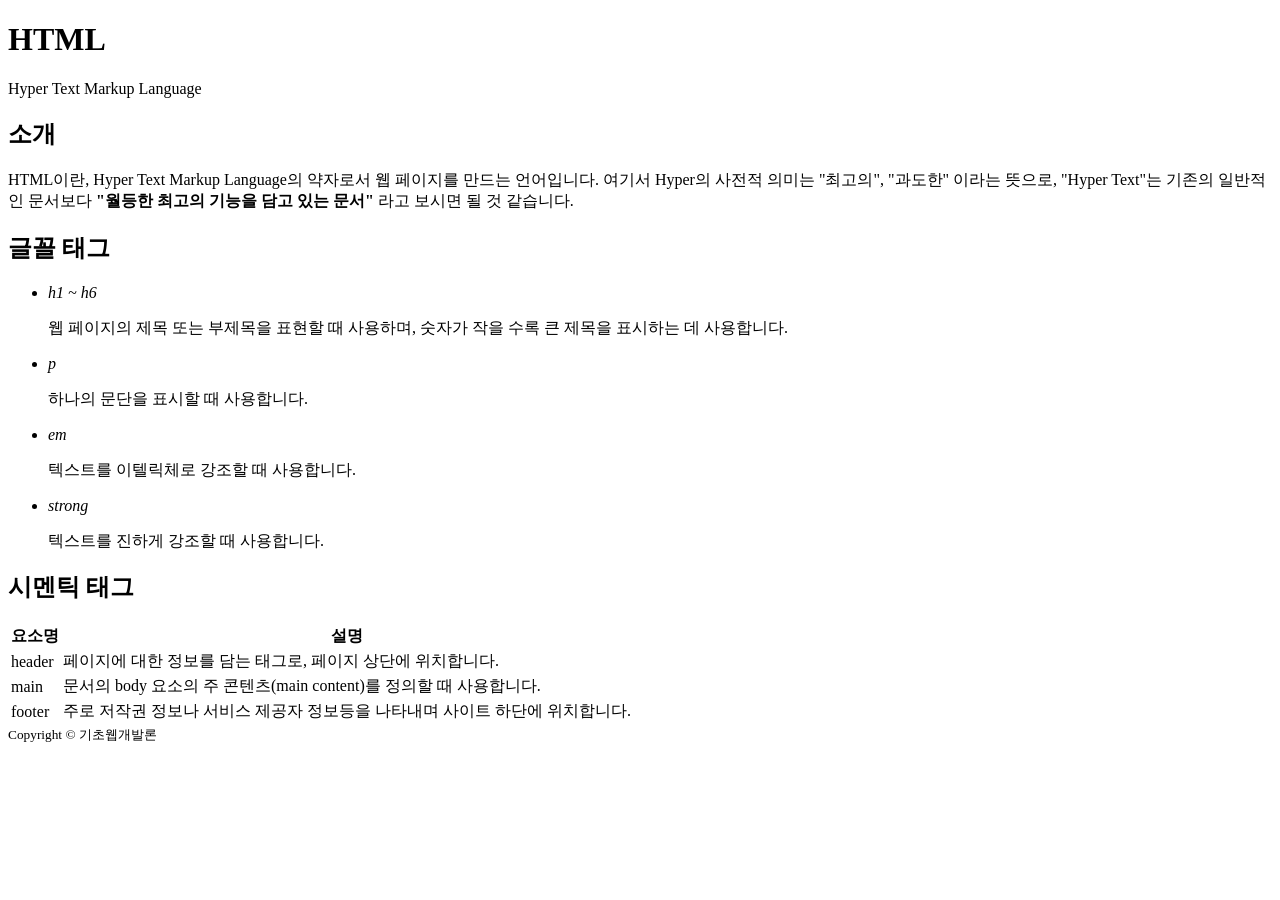
<file: index.html>
<!doctype html>
<html lang="ko">
  <head>
    <meta charset="UTF-8" />
    <meta name="viewport" content="width=device-width, initial-scale=1.0" />
    <title>나만의 프로필 카드 - Week 4</title>

    <!-- 🔽 여기에 구글 웹 폰트 <link> 태그를 추가하세요 -->

    <!-- 🔽 여기에 Internal Style Sheet(<style> 태그)를 작성하세요 -->
  </head>
  <body>
    <header>
      <h1>HTML</h1>
      <span>Hyper Text Markup Language</span>
    </header>
    <main>
      <section>
        <h2>소개</h2>
        <p>
          HTML이란, Hyper Text Markup Language의 약자로서 웹 페이지를 만드는
          언어입니다. 여기서 Hyper의 사전적 의미는 "최고의", "과도한" 이라는
          뜻으로, "Hyper Text"는 기존의 일반적인 문서보다
          <strong>"월등한 최고의 기능을 담고 있는 문서"</strong> 라고 보시면 될
          것 같습니다.
        </p>
      </section>

      <section>
        <h2>글꼴 태그</h2>
        <ul>
          <li>
            <em>h1 ~ h6</em>
            <p>
              웹 페이지의 제목 또는 부제목을 표현할 때 사용하며, 숫자가 작을
              수록 큰 제목을 표시하는 데 사용합니다.
            </p>
          </li>
          <li>
            <em>p</em>
            <p>하나의 문단을 표시할 때 사용합니다.</p>
          </li>
          <li>
            <em>em</em>
            <p>텍스트를 이텔릭체로 강조할 때 사용합니다.</p>
          </li>
          <li>
            <em>strong</em>
            <p>텍스트를 진하게 강조할 때 사용합니다.</p>
          </li>
        </ul>
      </section>

      <section>
        <h2>시멘틱 태그</h2>
        <table>
          <thead>
            <th>요소명</th>
            <th>설명</th>
          </thead>
          <tbody>
            <tr>
              <td>header</td>
              <td>
                페이지에 대한 정보를 담는 태그로, 페이지 상단에 위치합니다.
              </td>
            </tr>
            <tr>
              <td>main</td>
              <td>
                문서의 body 요소의 주 콘텐츠(main content)를 정의할 때
                사용합니다.
              </td>
            </tr>
            <tr>
              <td>footer</td>
              <td>
                주로 저작권 정보나 서비스 제공자 정보등을 나타내며 사이트 하단에
                위치합니다.
              </td>
            </tr>
          </tbody>
        </table>
      </section>
    </main>
    <footer>
      <small>Copyright &copy; 기초웹개발론</small>
    </footer>
  </body>
</html>
</file>
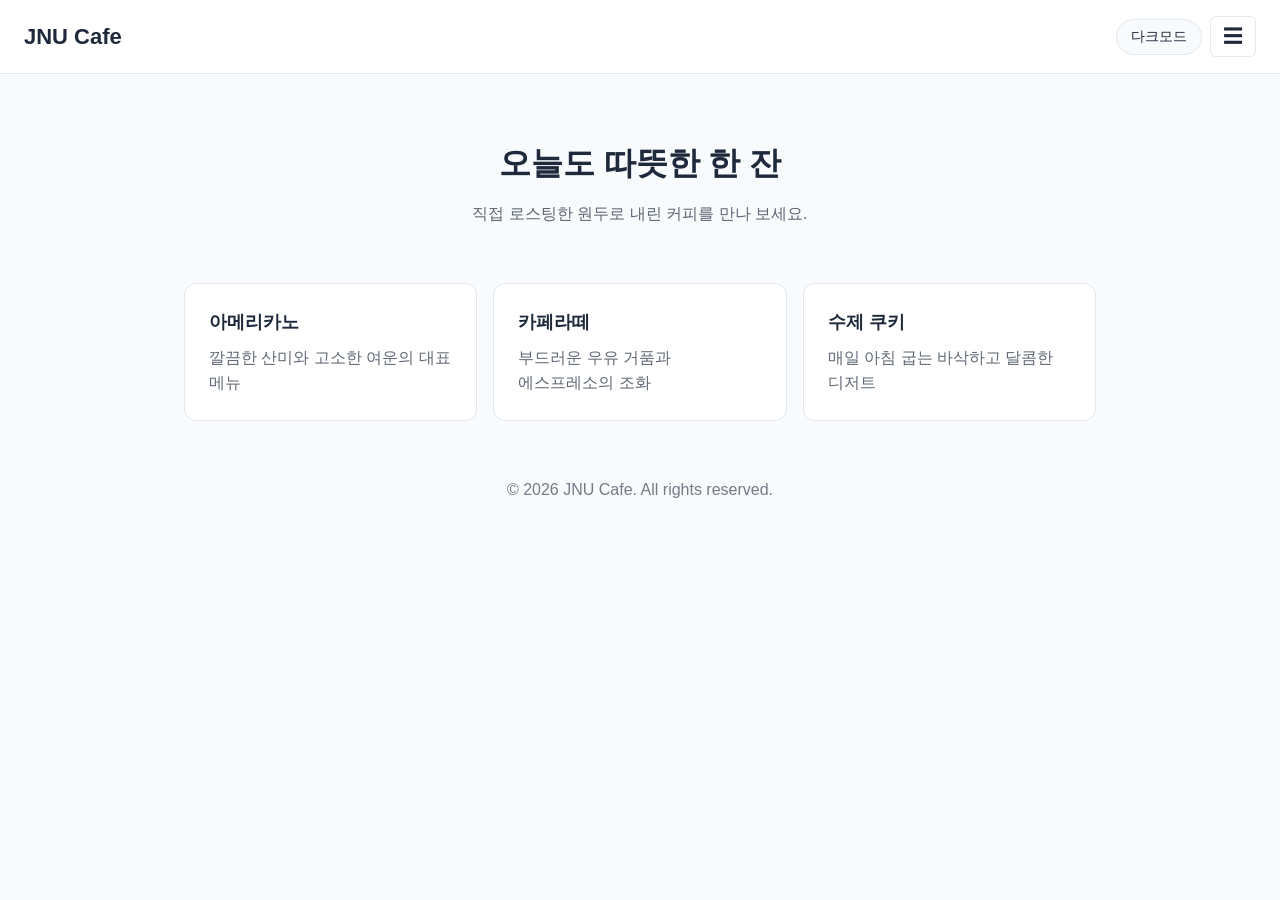
<file: week10/index.html>
<!DOCTYPE html>
<html lang="ko">
<head>
  <meta charset="UTF-8">
  <meta name="viewport" content="width=device-width, initial-scale=1.0">
  <title>10주차 실습 미션 - 햄버거 메뉴 · 다크모드 버튼</title>

  <style>
    /* ===== 기본 스타일 (수정 금지) ===== */
    * { margin: 0; padding: 0; box-sizing: border-box; }

    body {
      font-family: 'Noto Sans KR', sans-serif;
      line-height: 1.6;
      word-break: keep-all;
      background: var(--bg);
      color: var(--text);
    }

    ul { list-style: none; }
    a { color: inherit; text-decoration: none; }

    .header {
      display: flex;
      flex-wrap: wrap;
      align-items: center;
      justify-content: space-between;
      padding: 16px 24px;
      background: var(--card);
      border-bottom: 1px solid var(--border);
    }
    .logo { font-size: 22px; font-weight: 700; }
    .header-right { display: flex; align-items: center; gap: 8px; }
    .gnb { flex-basis: 100%; }

    .hero { padding: 64px 24px 32px; text-align: center; }
    .hero h1 { font-size: 32px; margin-bottom: 12px; }
    .hero p { opacity: 0.7; }

    .card-list {
      display: grid;
      grid-template-columns: repeat(auto-fit, minmax(240px, 1fr));
      gap: 16px;
      max-width: 960px;
      margin: 0 auto;
      padding: 24px;
    }
    .card {
      padding: 24px;
      background: var(--card);
      border: 1px solid var(--border);
      border-radius: 12px;
    }
    .card h2 { font-size: 18px; margin-bottom: 8px; }
    .card p { opacity: 0.7; }

    .footer { padding: 32px 24px; text-align: center; opacity: 0.6; }


    /* ===== 여기부터 실습 과제 작성 ===== */

    /* [미션 1-2] 햄버거 메뉴 CSS
       - .menu-btn : 메뉴 버튼 스타일
       - .gnb : 평소에는 숨김
       - .gnb.open : open 클래스가 붙으면 표시 */
    .menu-btn {
      padding: 6px 12px;
      border: 1px solid var(--border);
      border-radius: 6px;
      background: none;
      color: var(--text);
      font-size: 20px;
      cursor: pointer;
    }

    .gnb {
      display: none;
    }

    .gnb.open {
      display: block;
    }

    .gnb ul {
      margin-top: 12px;
    }

    .gnb li a {
      display: block;
      padding: 10px 4px;
      border-top: 1px solid var(--border);
    }

    /* [미션 2-2] 다크모드 CSS
       - :root : 변수 정의 (--bg, --card, --text, --border) 라이트 색상
       - body.dark-mode : 같은 변수의 다크 색상으로 덮어쓰기
       - .theme-btn : 다크모드 버튼 스타일 */
    :root {
      --bg: #f8fafc;
      --card: #ffffff;
      --text: #1e293b;
      --border: #e2e8f0;
    }

    body.dark-mode {
      --bg: #0f172a;
      --card: #1e293b;
      --text: #e2e8f0;
      --border: #334155;
    }

    .theme-btn {
      padding: 8px 14px;
      border: 1px solid var(--border);
      border-radius: 20px;
      background: var(--bg);
      color: var(--text);
      font-size: 14px;
      cursor: pointer;
    }

  </style>
</head>
<body>

  <header class="header">
    <a class="logo" href="#">JNU Cafe</a>

    <div class="header-right">
      <!-- [미션 2-1] 다크모드 버튼 HTML (class="theme-btn", 문구: 다크모드) -->
      <button type="button" class="theme-btn">다크모드</button>

      <!-- [미션 1-1] 햄버거 메뉴 버튼 HTML (class="menu-btn", 문구: ☰ 문자를 복사해서 사용) -->
      <button type="button" class="menu-btn">☰</button>

    </div>

    <!-- [미션 1-1] 메뉴 nav HTML (class="gnb", 메뉴 4개: 홈 · 메뉴 · 매장 안내 · 문의) -->
    <nav class="gnb">
      <ul>
        <li><a href="#">홈</a></li>
        <li><a href="#">메뉴</a></li>
        <li><a href="#">매장 안내</a></li>
        <li><a href="#">문의</a></li>
      </ul>
    </nav>

  </header>

  <main>
    <section class="hero">
      <h1>오늘도 따뜻한 한 잔</h1>
      <p>직접 로스팅한 원두로 내린 커피를 만나 보세요.</p>
    </section>

    <section class="card-list">
      <article class="card">
        <h2>아메리카노</h2>
        <p>깔끔한 산미와 고소한 여운의 대표 메뉴</p>
      </article>
      <article class="card">
        <h2>카페라떼</h2>
        <p>부드러운 우유 거품과 에스프레소의 조화</p>
      </article>
      <article class="card">
        <h2>수제 쿠키</h2>
        <p>매일 아침 굽는 바삭하고 달콤한 디저트</p>
      </article>
    </section>
  </main>

  <footer class="footer">
    <p>&copy; 2026 JNU Cafe. All rights reserved.</p>
  </footer>


  <script>
    /* ===== 여기부터 실습 과제 작성 ===== */

    /* [미션 1-3] 햄버거 메뉴 JS
       - 메뉴 버튼과 .gnb 요소를 변수에 저장
       - 버튼을 클릭하면 .gnb 에 open 클래스 켜기/끄기 */
    const menuBtn = document.querySelector('.menu-btn');
    const gnb = document.querySelector('.gnb');

    menuBtn.addEventListener('click', function () {
      gnb.classList.toggle('open');
    });

    /* [미션 2-3] 다크모드 버튼 JS
       - 다크모드 버튼을 변수에 저장
       - 버튼을 클릭하면 body 에 dark-mode 클래스 켜기/끄기
       - 현재 모드에 맞게 버튼 문구 바꾸기 (다크모드 ↔ 라이트모드) */
    const themeBtn = document.querySelector('.theme-btn');

    themeBtn.addEventListener('click', function () {
      document.body.classList.toggle('dark-mode');

      if (document.body.classList.contains('dark-mode')) {
        themeBtn.textContent = '라이트모드';
      } else {
        themeBtn.textContent = '다크모드';
      }
    });

  </script>
</body>
</html>
</file>
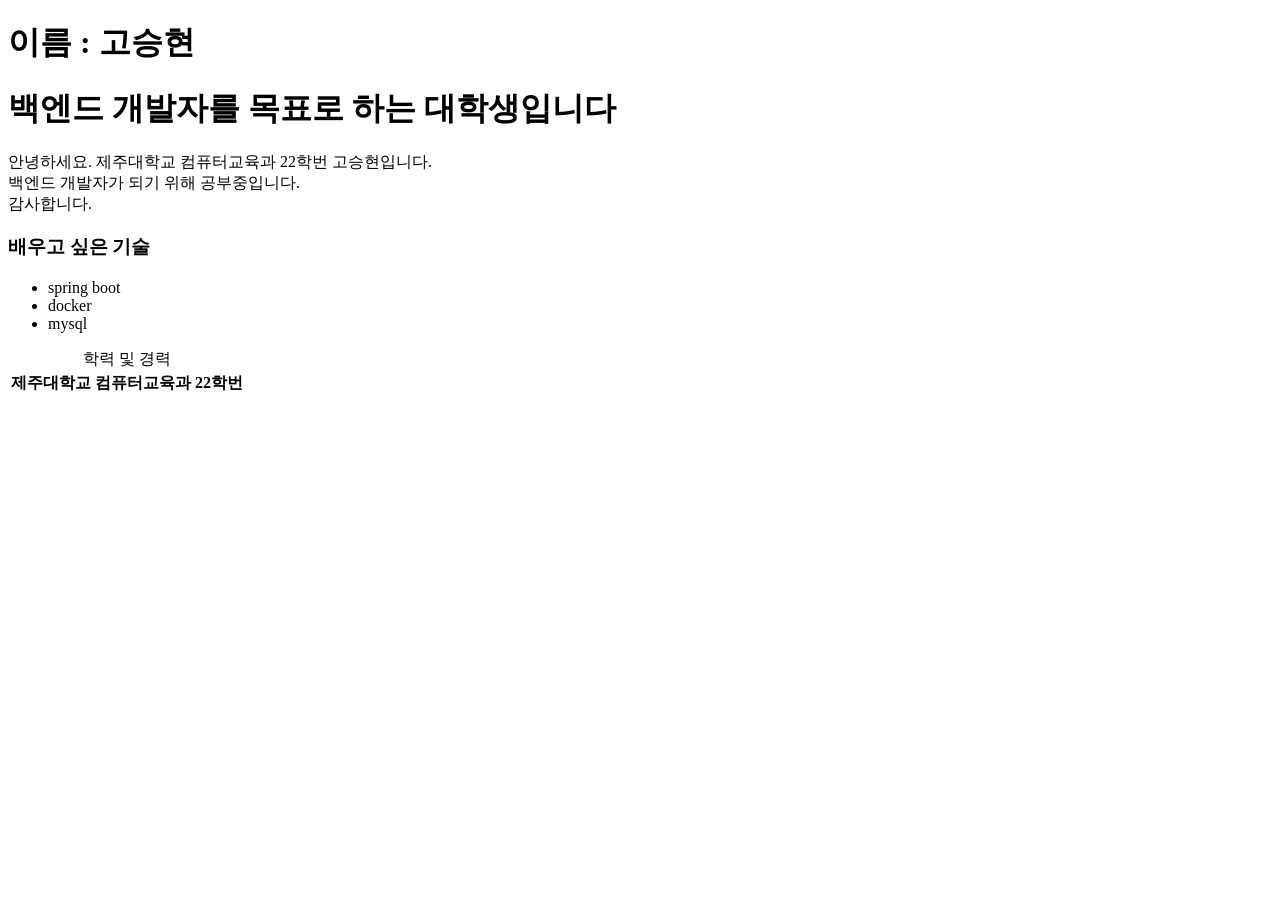
<file: week2/index.html>
<!DOCTYPE html>
<html lang="en">
<head>
    <meta charset="UTF-8">
    <meta name="viewport" content="width=device-width, initial-scale=1.0">
    <title>Document</title>
</head>
<body>
    <h1>이름 : 고승현</h1>
    <h1>백엔드 개발자를 목표로 하는 대학생입니다</h1>

    <p>
        안녕하세요. 제주대학교 컴퓨터교육과 22학번 고승현입니다.<br>
        백엔드 개발자가 되기 위해 공부중입니다.<br>
        감사합니다.
    </p>

    <h3>배우고 싶은 기술</h3>
    <ul>
        <li>spring boot</li>
        <li>docker</li>
        <li>mysql</li>
    </ul>

    <table>
        <caption>학력 및 경력</caption>
        <tr>
            <th>제주대학교 컴퓨터교육과 22학번</th>
        </tr>
    </table>
</body>
</html>
</file>
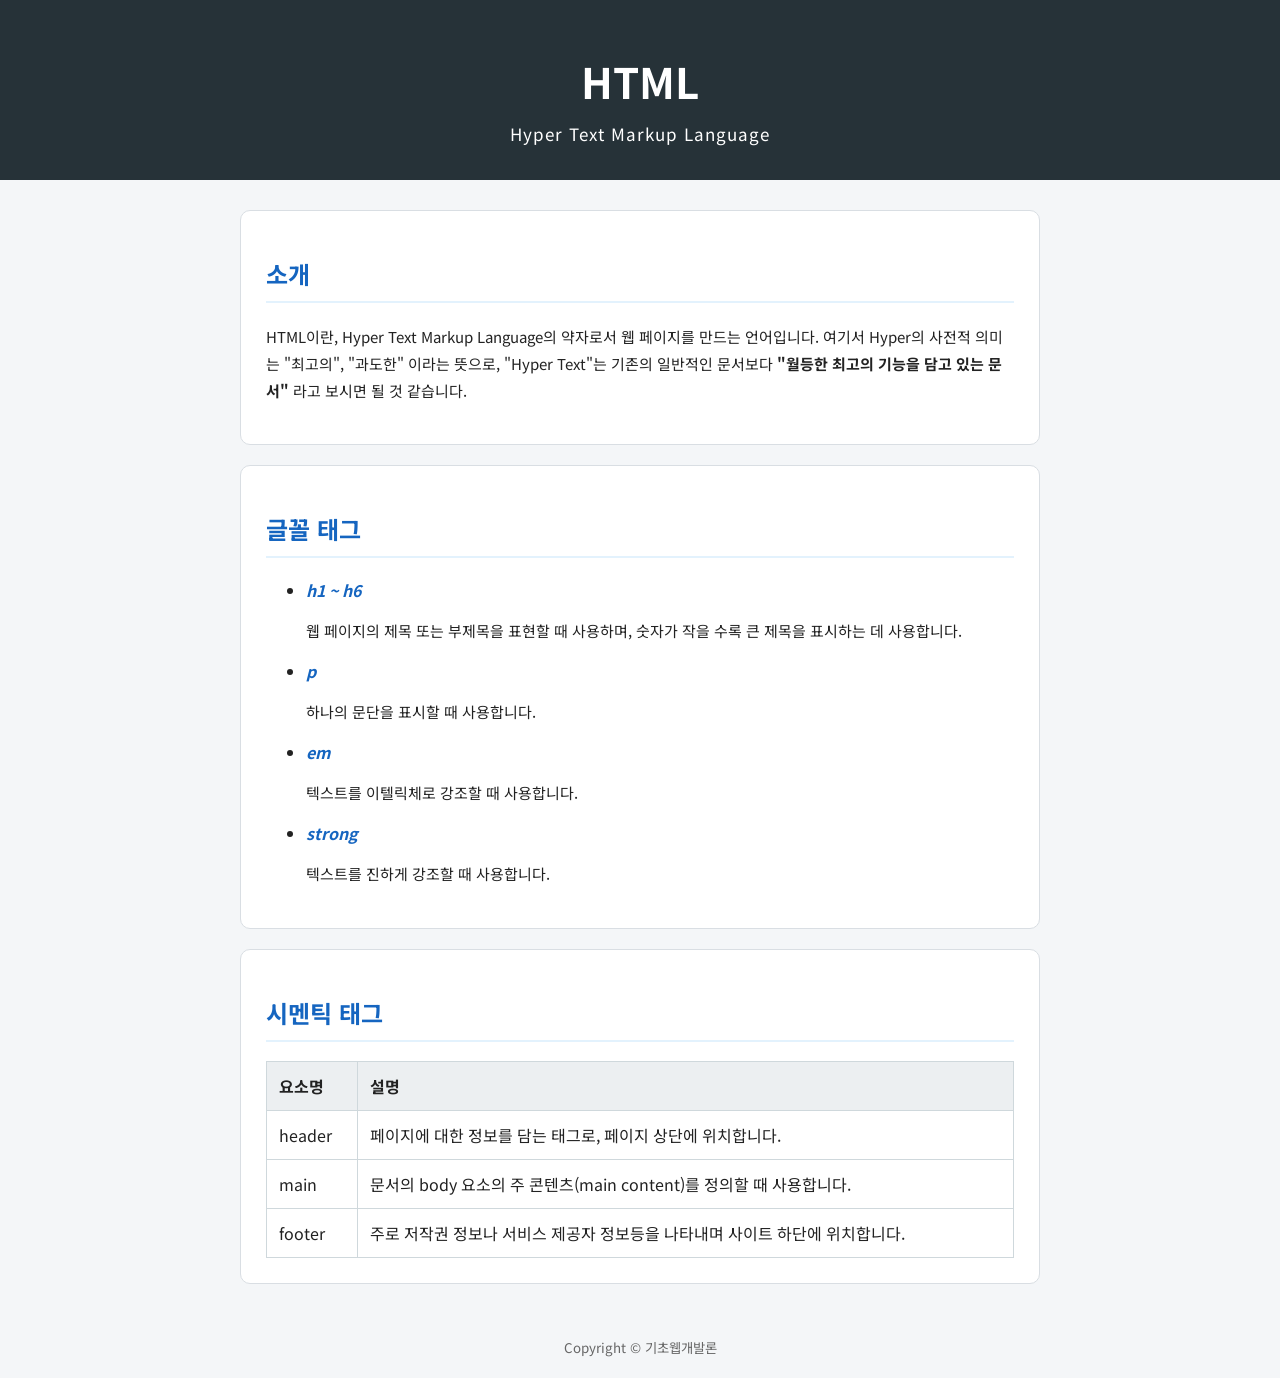
<file: week4/index.html>
<!doctype html>
<html lang="ko">
  <head>
    <meta charset="UTF-8" />
    <meta name="viewport" content="width=device-width, initial-scale=1.0" />
    <title>나만의 프로필 카드 - Week 4</title>

    <!-- 🔽 여기에 구글 웹 폰트 <link> 태그를 추가하세요 -->
    <link rel="preconnect" href="https://fonts.googleapis.com">
    <link rel="preconnect" href="https://fonts.gstatic.com" crossorigin>
    <link href="https://fonts.googleapis.com/css2?family=Noto+Sans+KR:wght@400;600;700&display=swap" rel="stylesheet">

    <!-- 🔽 여기에 Internal Style Sheet(<style> 태그)를 작성하세요 -->
    <style>

      body {
        font-family: "Noto Sans KR", sans-serif;
        color: #222;
        background-color: #f4f6f8;
        margin: 0;
      }

      header {
        height: 180px;
        padding: 40px;
        box-sizing: border-box;
        text-align: center;
        background-color: #263238;
        color: white;
      }

      header h1 {
        font-size: 42px;
        font-weight: 700;
        margin: 10px 0;
      }

      header > span {
        font-size: 17px;
        letter-spacing: 1px;
      }

      main {
        width: 800px;
        margin: 30px auto;
      }

      section {
        padding: 25px;
        border: 1px solid #d9dee3;
        margin-bottom: 20px;
        background-color: white;
        border-radius: 10px;
      }

      section h2 {
        font-size: 24px;
        font-weight: 700;
        color: #1565c0;
        border-bottom: 2px solid #e3f2fd;
        padding-bottom: 10px;
      }

      section p {
        font-size: 15px;
        line-height: 1.8;
      }

      li {
        margin: 12px 0;
      }

      li em {
        font-weight: 700;
        color: #1565c0;
      }

      table {
        width: 100%;
        border-collapse: collapse;
        margin-top: 15px;
      }

      th, td {
        border: 1px solid #cfd8dc;
        padding: 12px;
        text-align: left;
      }

      th {
        background-color: #eceff1;
        font-weight: 700;
      }

      footer {
        padding: 20px;
        text-align: center;
        color: #666;
      }
    </style>
  </head>
  <body>
    <header>
      <h1>HTML</h1>
      <span>Hyper Text Markup Language</span>
    </header>
    <main>
      <section>
        <h2>소개</h2>
        <p>
          HTML이란, Hyper Text Markup Language의 약자로서 웹 페이지를 만드는
          언어입니다. 여기서 Hyper의 사전적 의미는 "최고의", "과도한" 이라는
          뜻으로, "Hyper Text"는 기존의 일반적인 문서보다
          <strong>"월등한 최고의 기능을 담고 있는 문서"</strong> 라고 보시면 될
          것 같습니다.
        </p>
      </section>

      <section>
        <h2>글꼴 태그</h2>
        <ul>
          <li>
            <em>h1 ~ h6</em>
            <p>
              웹 페이지의 제목 또는 부제목을 표현할 때 사용하며, 숫자가 작을
              수록 큰 제목을 표시하는 데 사용합니다.
            </p>
          </li>
          <li>
            <em>p</em>
            <p>하나의 문단을 표시할 때 사용합니다.</p>
          </li>
          <li>
            <em>em</em>
            <p>텍스트를 이텔릭체로 강조할 때 사용합니다.</p>
          </li>
          <li>
            <em>strong</em>
            <p>텍스트를 진하게 강조할 때 사용합니다.</p>
          </li>
        </ul>
      </section>

      <section>
        <h2>시멘틱 태그</h2>
        <table>
          <thead>
            <th>요소명</th>
            <th>설명</th>
          </thead>
          <tbody>
            <tr>
              <td>header</td>
              <td>
                페이지에 대한 정보를 담는 태그로, 페이지 상단에 위치합니다.
              </td>
            </tr>
            <tr>
              <td>main</td>
              <td>
                문서의 body 요소의 주 콘텐츠(main content)를 정의할 때
                사용합니다.
              </td>
            </tr>
            <tr>
              <td>footer</td>
              <td>
                주로 저작권 정보나 서비스 제공자 정보등을 나타내며 사이트 하단에
                위치합니다.
              </td>
            </tr>
          </tbody>
        </table>
      </section>
    </main>
    <footer>
      <small>Copyright &copy; 기초웹개발론</small>
    </footer>
  </body>
</html>
</file>
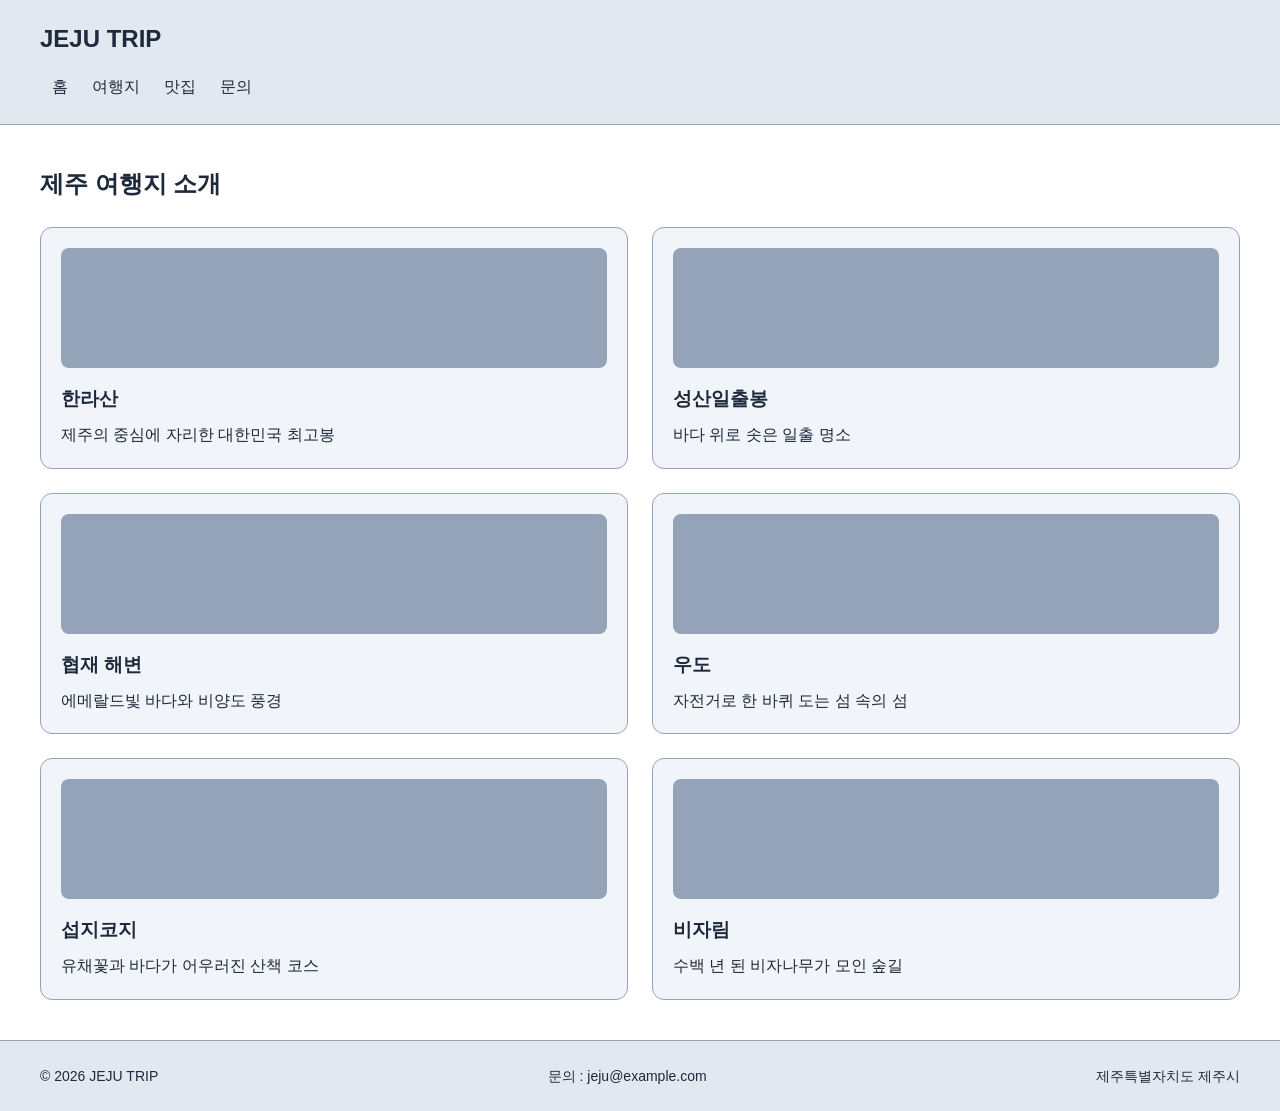
<file: week8/index.html>
<!DOCTYPE html>
<html lang="ko">
<head>
  <meta charset="UTF-8">
  <!-- [viewport] 여기에 viewport 메타 태그를 선언하세요 -->
  <meta name="viewport" content="width=device-width, initial-scale=1.0">

  <title>제주 여행지 소개</title>

  <style>
    /* ============================================================
        기본 스타일 - 이 영역은 수정하지 않습니다
       ============================================================ */
    * { margin: 0; padding: 0; box-sizing: border-box; }

    body {
      font-family: "Noto Sans KR", "Malgun Gothic", sans-serif;
      font-size: 16px;
      line-height: 1.6;
    }

    header {
      padding: 20px 40px;
      border-bottom: 1px solid #94a3b8;
    }
    .logo { font-size: 24px; }
    .menu { list-style: none; }
    .menu li { padding: 4px 12px; }
    .menu a { color: inherit; text-decoration: none; }

    main { padding: 40px; }
    main h2 { margin-bottom: 24px; }

    .card-list { list-style: none; }
    .card {
      padding: 20px;
      border: 1px solid #94a3b8;
      border-radius: 12px;
    }
    .thumb {
      height: 120px;
      margin-bottom: 16px;
      border-radius: 8px;
      background: #94a3b8;
    }
    .card h3 { margin-bottom: 8px; }

    footer {
      padding: 24px 40px;
      border-top: 1px solid #94a3b8;
      font-size: 14px;
    }


    /* ============================================================
        여기부터 실습 과제 작성 ( 적용 값은 JNUclass 과제 안내 확인 )
      ============================================================ */

    /* [flex 레이아웃] body, main */
    body {
      display: flex;
      flex-direction: column;
      min-height: 100vh;
    }

    main {
      flex: 1;
    }

    /* [PC 기준] GNB ( .menu ), 카드 그리드 ( .card-list ), 푸터 ( footer ) */
    .menu {
      display: flex;
      flex-direction: row;
      margin-top: 12px;
      font-size: 18px;
    }

    .card-list {
      display: grid;
      grid-template-columns: repeat(3, 1fr);
      gap: 24px;
    }

    footer {
      display: flex;
      flex-direction: row;
      justify-content: space-between;
      gap: 16px;
    }

    /* [태블릿] 미디어 쿼리 (중단점) 및 디자인 적용 */
    @media (max-width: 1439px) {
      .menu {
        font-size: 16px;
      }

      .card-list {
        grid-template-columns: repeat(2, 1fr);
      }
    }

    /* [모바일] 미디어 쿼리 (중단점) 및 디자인 적용 */
    @media (max-width: 767px) {
      .menu {
        flex-direction: column;
        font-size: 14px;
      }

      .card-list {
        grid-template-columns: 1fr;
      }

      footer {
        flex-direction: column;
        gap: 4px;
      }
    }

    /* [다크모드] 미디어 쿼리 및 CSS 변수 방식 적용 */
    :root {
      --bg-color: #ffffff;
      --text-color: #1e293b;
      --header-bg: #e2e8f0;
      --card-bg: #f1f5f9;
    }

    @media (prefers-color-scheme: dark) {
      :root {
        --bg-color: #0f172a;
        --text-color: #e2e8f0;
        --header-bg: #334155;
        --card-bg: #1e293b;
      }
    }

    body {
      background: var(--bg-color);
      color: var(--text-color);
    }

    header, footer {
      background: var(--header-bg);
    }

    .card {
      background: var(--card-bg);
    }

  </style>
</head>
<body>

  <header>
    <h1 class="logo">JEJU TRIP</h1>
    <nav>
      <ul class="menu">
        <li><a href="#">홈</a></li>
        <li><a href="#">여행지</a></li>
        <li><a href="#">맛집</a></li>
        <li><a href="#">문의</a></li>
      </ul>
    </nav>
  </header>

  <main>
    <h2>제주 여행지 소개</h2>
    <ul class="card-list">
      <li class="card">
        <div class="thumb"></div>
        <h3>한라산</h3>
        <p>제주의 중심에 자리한 대한민국 최고봉</p>
      </li>
      <li class="card">
        <div class="thumb"></div>
        <h3>성산일출봉</h3>
        <p>바다 위로 솟은 일출 명소</p>
      </li>
      <li class="card">
        <div class="thumb"></div>
        <h3>협재 해변</h3>
        <p>에메랄드빛 바다와 비양도 풍경</p>
      </li>
      <li class="card">
        <div class="thumb"></div>
        <h3>우도</h3>
        <p>자전거로 한 바퀴 도는 섬 속의 섬</p>
      </li>
      <li class="card">
        <div class="thumb"></div>
        <h3>섭지코지</h3>
        <p>유채꽃과 바다가 어우러진 산책 코스</p>
      </li>
      <li class="card">
        <div class="thumb"></div>
        <h3>비자림</h3>
        <p>수백 년 된 비자나무가 모인 숲길</p>
      </li>
    </ul>
  </main>

  <footer>
    <p>© 2026 JEJU TRIP</p>
    <p>문의 : jeju@example.com</p>
    <p>제주특별자치도 제주시</p>
  </footer>

</body>
</html>
</file>
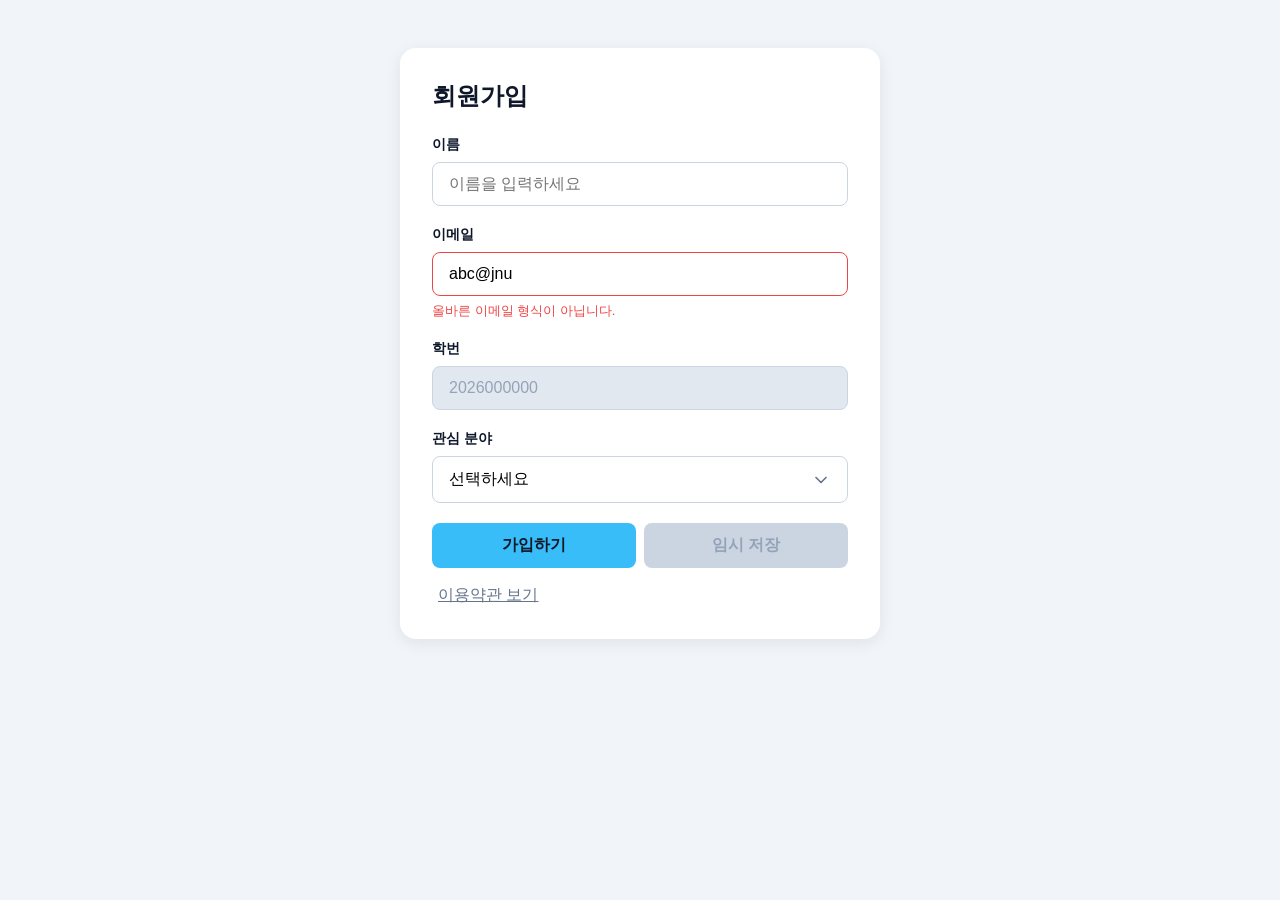
<file: week9/index.html>
<!DOCTYPE html>
<html lang="ko">
<head>
  <meta charset="UTF-8">
  <meta name="viewport" content="width=device-width, initial-scale=1.0">
  <title>9주차 실습 - 폼 · 콤보박스 · 모달</title>
  <style>
    /* ===== reset ===== */
    *, *::before, *::after { box-sizing: border-box; }
    body, h1, h2, p, ul { margin: 0; padding: 0; }
    ul { list-style: none; }
    button, input { font: inherit; }

    /* ===== 기본 레이아웃 (수정 금지) ===== */
    body {
      font-family: 'Noto Sans KR', sans-serif;
      background: #f1f5f9;
      color: #0f172a;
      padding: 48px 16px;
    }
    .container {
      max-width: 480px;
      margin: 0 auto;
      padding: 32px;
      background: #fff;
      border-radius: 16px;
      box-shadow: 0 4px 16px rgba(15, 23, 42, 0.08);
    }
    h1 { font-size: 24px; margin-bottom: 24px; }
    .field { margin-bottom: 20px; }
    .field label {
      display: block;
      margin-bottom: 8px;
      font-size: 14px;
      font-weight: 700;
    }
    input {
      width: 100%;
      padding: 12px 16px;
      border: 1px solid #cbd5e1;
      border-radius: 8px;
    }
    .btn-row { display: flex; gap: 8px; margin-top: 8px; }
    .btn {
      flex: 1;
      padding: 12px;
      border: none;
      border-radius: 8px;
      background: #38bdf8;
      color: #0f172a;
      font-weight: 700;
      cursor: pointer;
    }
    .link-btn {
      margin-top: 16px;
      border: none;
      background: none;
      color: #64748b;
      text-decoration: underline;
      cursor: pointer;
    }

    /* ===== 여기부터 실습 과제 작성 ===== */

    /* [미션 1] 인풋 상태 스타일 (:focus · :disabled · .error · 오류 문구 표시) */
    input:focus {
      outline: none;
      border-color: #38bdf8;
      box-shadow: 0 0 0 3px rgba(56, 189, 248, 0.3);
    }
    input:disabled {
      background: #e2e8f0;
      color: #94a3b8;
      cursor: not-allowed;
    }
    .field .msg {
      display: none;
      margin-top: 6px;
      font-size: 13px;
      color: #ef4444;
    }
    .field.error input {
      border-color: #ef4444;
    }
    .field.error .msg {
      display: block;
    }

    /* [미션 2] 버튼 상태 스타일 (:hover · :active · :disabled) */
    .btn:hover {
      background: #0ea5e9;
    }
    .btn:active {
      transform: scale(0.97);
    }
    .btn:disabled {
      background: #cbd5e1;
      color: #94a3b8;
      cursor: not-allowed;
      transform: none;
    }

    /* [미션 3] 콤보박스 구조 · 목록 · 열림 상태 (relative · absolute 겹침 배치 · .open 목록 표시 · 화살표 회전) */
    .combo {
      position: relative;
    }
    .combo-btn {
      display: flex;
      justify-content: space-between;
      align-items: center;
      width: 100%;
      padding: 12px 16px;
      border: 1px solid #cbd5e1;
      border-radius: 8px;
      background: #fff;
      text-align: left;
      cursor: pointer;
    }
    .combo-btn img {
      width: 20px;
      transition: transform 0.2s;
    }
    .combo-list {
      display: none;
      position: absolute;
      top: 100%;
      left: 0;
      width: 100%;
      margin-top: 4px;
      border: 1px solid #cbd5e1;
      border-radius: 8px;
      background: #fff;
      box-shadow: 0 4px 12px rgba(15, 23, 42, 0.1);
      z-index: 10;
    }
    .combo-list li {
      padding: 10px 16px;
      cursor: pointer;
    }
    .combo-list li:hover {
      background: #f1f5f9;
    }
    .combo.open .combo-list {
      display: block;
    }
    .combo.open .combo-btn img {
      transform: rotate(180deg);
    }

    /* [미션 4] 모달 딤드 · 박스 · 열림 상태 (position: fixed · flex 가운데 정렬 · .open 표시) */
    .modal {
      display: none;
      position: fixed;
      top: 0;
      left: 0;
      width: 100%;
      height: 100%;
      background: rgba(15, 23, 42, 0.5);
      justify-content: center;
      align-items: center;
      z-index: 100;
    }
    .modal.open {
      display: flex;
    }
    .modal-box {
      position: relative;
      width: 90%;
      max-width: 400px;
      padding: 32px 24px 24px;
      background: #fff;
      border-radius: 12px;
    }
    .modal-box h2 {
      font-size: 20px;
      margin-bottom: 12px;
    }
    .modal-box p {
      font-size: 14px;
      line-height: 1.6;
      color: #475569;
    }
    .close {
      position: absolute;
      top: 12px;
      right: 12px;
      padding: 4px;
      border: none;
      background: none;
      cursor: pointer;
    }
    .close img {
      display: block;
      width: 20px;
    }

  </style>
</head>
<body>
  <div class="container">
    <h1>회원가입</h1>

    <div class="field">
      <label for="name">이름</label>
      <input type="text" id="name" placeholder="이름을 입력하세요">
    </div>

    <!-- [미션 1] 이메일 field 에 error 클래스와 오류 문구(.msg) 추가 -->
    <div class="field error">
      <label for="email">이메일</label>
      <input type="email" id="email" value="abc@jnu">
      <p class="msg">올바른 이메일 형식이 아닙니다.</p>
    </div>

    <!-- [미션 1] 학번 input 에 disabled 속성 추가 -->
    <div class="field">
      <label for="student-id">학번</label>
      <input type="text" id="student-id" value="2026000000" disabled>
    </div>

    <div class="field">
      <label>관심 분야</label>
      <!-- [미션 3] 여기에 div 콤보박스 작성 (.combo > .combo-btn + ul.combo-list) -->
      <!-- 화살표는 arrow.svg 를 img 로 삽입 -->
      <!-- .combo 에 open 클래스를 붙여 열림 상태 확인, 제출 시엔 open 클래스 없는 상태로 제출 -->
      <div class="combo">
        <button type="button" class="combo-btn">
          <span>선택하세요</span>
          <img src="arrow.svg" alt="">
        </button>
        <ul class="combo-list">
          <li>웹 개발</li>
          <li>앱 개발</li>
          <li>인공지능</li>
          <li>디자인</li>
        </ul>
      </div>
    </div>

    <div class="btn-row">
      <button class="btn">가입하기</button>
      <!-- [미션 2] 임시 저장 버튼에 disabled 속성 추가 -->
      <button class="btn" disabled>임시 저장</button>
    </div>

    <button class="link-btn">이용약관 보기</button>
  </div>

  <!-- [미션 4] 여기에 모달 작성 (.modal > .modal-box > button.close + h2 + p) -->
  <!-- 닫기 아이콘은 close.svg 를 button.closed안에 img로 삽입 -->
  <!-- .modal 에 open 클래스를 붙여 열림 상태 확인, 제출 시엔 open 클래스 없는 상태로 제출 -->
  <div class="modal">
    <div class="modal-box">
      <button type="button" class="close"><img src="close.svg" alt="닫기"></button>
      <h2>이용약관</h2>
      <p>본 약관은 회원가입 및 서비스 이용에 관한 기본적인 사항을 규정합니다. 내용을 확인한 후 가입을 진행해 주세요.</p>
    </div>
  </div>

</body>
</html>
</file>
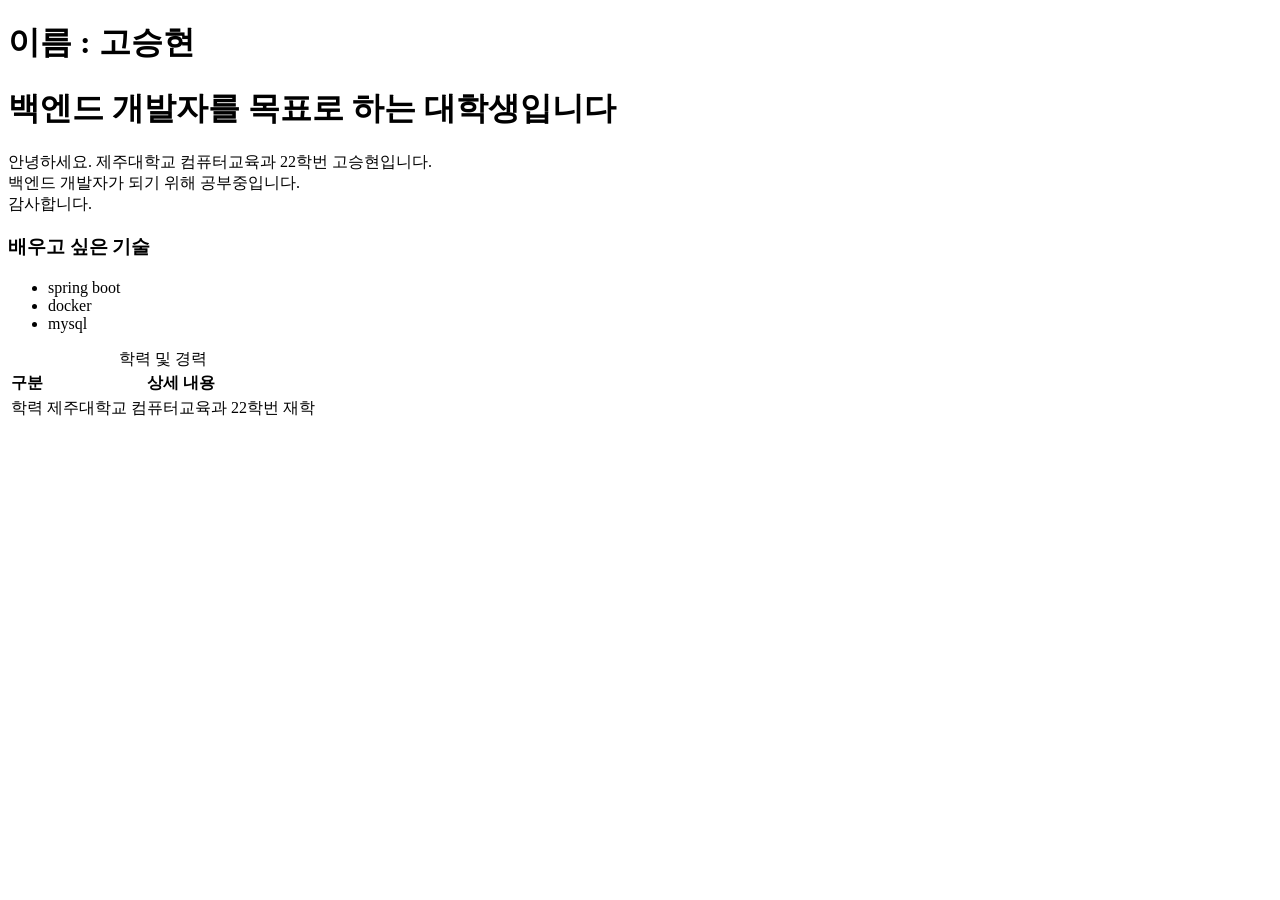
<file: practice1.html>
<!DOCTYPE html>
<html lang="en">
<head>
    <meta charset="UTF-8">
    <meta name="viewport" content="width=device-width, initial-scale=1.0">
    <title>Document</title>
</head>
<body>
    <h1>이름 : 고승현</h1>
    <h1>백엔드 개발자를 목표로 하는 대학생입니다</h1>

    <p>
        안녕하세요. 제주대학교 컴퓨터교육과 22학번 고승현입니다.<br>
        백엔드 개발자가 되기 위해 공부중입니다.<br>
        감사합니다.
    </p>

    <h3>배우고 싶은 기술</h3>
    <ul>
        <li>spring boot</li>
        <li>docker</li>
        <li>mysql</li>
    </ul>

<table>
        <caption>학력 및 경력</caption>
        <tr>
            <th>구분</th>
            <th>상세 내용</th>
        </tr>
        <tr>
            <td>학력</td>
            <td>제주대학교 컴퓨터교육과 22학번 재학</td>
        </tr>
    </table>
</body>
</html>
</file>
